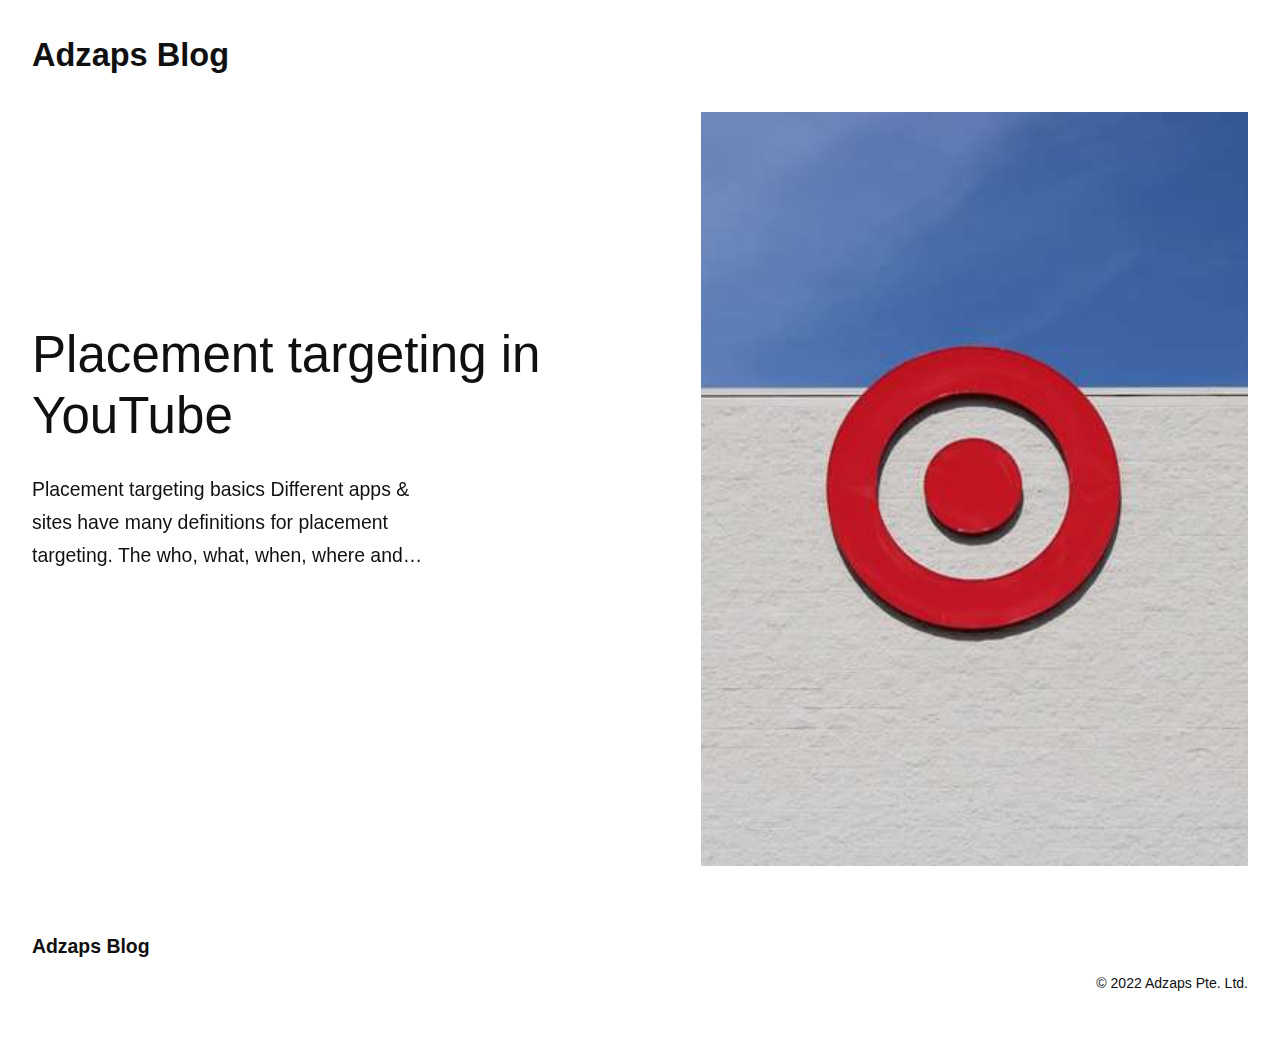
<file: index.html>
<!DOCTYPE html><html lang="en" data-theme="light"><head><meta charset="utf-8"><meta http-equiv="X-UA-Compatible" content="IE=edge"><meta name="viewport" content="width=device-width,initial-scale=1"><title>Adzaps Blog</title><meta name="generator" content="Publii Open-Source CMS for Static Site"><link rel="canonical" href="https://sri-adzaps.github.io/gh-pages/"><meta property="og:title" content="Adzaps Blog"><meta property="og:site_name" content="Adzaps Blog"><meta property="og:description" content=""><meta property="og:url" content="https://sri-adzaps.github.io/gh-pages/"><meta property="og:type" content="website"><meta name="twitter:card" content="summary_large_image"><meta name="twitter:site" content="@getadzaps"><meta name="twitter:title" content="Adzaps Blog"><meta name="twitter:description" content=""><link rel="alternate" type="application/atom+xml" href="https://sri-adzaps.github.io/gh-pages/feed.xml"><link rel="alternate" type="application/json" href="https://sri-adzaps.github.io/gh-pages/feed.json"><link rel="shortcut icon" href="https://sri-adzaps.github.io/gh-pages/media/website/adzaps-logo.png" type="image/png"><link rel="preconnect" href="https://fonts.gstatic.com/" crossorigin><style>:root{--primary-font:-apple-system,BlinkMacSystemFont,"Segoe UI",Roboto,Oxygen,Ubuntu,Cantarell,"Fira Sans","Droid Sans","Helvetica Neue",Arial,sans-serif,"Apple Color Emoji","Segoe UI Emoji","Segoe UI Symbol";--secondary-font:-apple-system,BlinkMacSystemFont,"Segoe UI",Roboto,Oxygen,Ubuntu,Cantarell,"Fira Sans","Droid Sans","Helvetica Neue",Arial,sans-serif,"Apple Color Emoji","Segoe UI Emoji","Segoe UI Symbol"}</style><link rel="stylesheet" href="https://sri-adzaps.github.io/gh-pages/assets/css/style.css?v=0635961e574b6fa77258fc3be62edd8b"><link rel="stylesheet" href="https://sri-adzaps.github.io/gh-pages/assets/css/tiny-slider.css?v=933aa67abd029632f2a6d3d3754364dd"><script type="application/ld+json">{"@context":"http://schema.org","@type":"Organization","name":"Adzaps Blog","url":"https://sri-adzaps.github.io/gh-pages/","sameAs":["https://www.facebook.com/getadzaps","https://twitter.com/getadzaps","https://instagram.com/getadzaps"]}</script><script src="https://sri-adzaps.github.io/gh-pages/assets/js/ls.parent-fit.min.js?v=1c78585e2a70398fe95085061942fd37"></script><script async src="https://sri-adzaps.github.io/gh-pages/assets/js/lazysizes.min.js?v=c7552affa0e5c6badad03286730a82bb"></script></head><body><header class="header" id="js-header"><div class="wrapper"><a class="logo" href="https://sri-adzaps.github.io/gh-pages/">Adzaps Blog</a></div></header><main><div class="hero is-image"><div class="hero__inner"><div class="hero__slider"><div><div class="wrapper"><div class="hero__content"><div class="hero__text is-image"><h1><a href="https://sri-adzaps.github.io/gh-pages/what-is-placement-targeting-in-youtube/" class="invert">Placement targeting in YouTube </a></h1><p>Placement targeting basics Different apps &amp; sites have many definitions for placement targeting. The who, what, when, where and&hellip;</p></div><div class="hero__image"><a href="https://sri-adzaps.github.io/gh-pages/what-is-placement-targeting-in-youtube/"><img class="hero__image-img lazyload" data-src="https://sri-adzaps.github.io/gh-pages/media/posts/1/daniel-odonnell-lLNiyrMq0Mg-unsplash.jpg" data-srcset="https://sri-adzaps.github.io/gh-pages/media/posts/1/responsive/daniel-odonnell-lLNiyrMq0Mg-unsplash-xs.jpg 300w ,https://sri-adzaps.github.io/gh-pages/media/posts/1/responsive/daniel-odonnell-lLNiyrMq0Mg-unsplash-sm.jpg 480w ,https://sri-adzaps.github.io/gh-pages/media/posts/1/responsive/daniel-odonnell-lLNiyrMq0Mg-unsplash-md.jpg 768w" data-aspectratio="1.5" data-sizes="auto" height="4000" width="6000" alt=""></a></div></div></div></div></div></div><div class="hero__nav is-image"><div class="hero__nav-inner is-image"><a href="#" class="hero__nav-prev"><svg role="presentation" focusable="false" aria-label="Previous"><use xlink:href="https://sri-adzaps.github.io/gh-pages/assets/svg/svg-map.svg#arrow-prev"/></svg> </a><a href="#" class="hero__nav-next"><svg role="presentation" focusable="false" aria-label="Next"><use xlink:href="https://sri-adzaps.github.io/gh-pages/assets/svg/svg-map.svg#arrow-next"/></svg></a></div></div></div></main><footer class="footer s-t-2 s-b-2"><div class="wrapper footer__inner"><a class="footer__logo" href="https://sri-adzaps.github.io/gh-pages/">Adzaps Blog</a><div class="footer__social"><a href="https://www.facebook.com/getadzaps" aria-label="Facebook" target="_blank"><svg><use xlink:href="https://sri-adzaps.github.io/gh-pages/assets/svg/svg-map.svg#facebook"/></svg> </a><a href="https://twitter.com/getadzaps" aria-label="Twitter" target="_blank"><svg><use xlink:href="https://sri-adzaps.github.io/gh-pages/assets/svg/svg-map.svg#twitter"/></svg> </a><a href="https://instagram.com/getadzaps" aria-label="Instagram" target="_blank"><svg><use xlink:href="https://sri-adzaps.github.io/gh-pages/assets/svg/svg-map.svg#instagram"/></svg></a></div><div class="footer__copy">&copy; 2022 Adzaps Pte. Ltd.</div></div><button class="footer__bttop js-footer__bttop"><svg aria-hidden="true"><use xlink:href="https://sri-adzaps.github.io/gh-pages/assets/svg/svg-map.svg#toparrow"/></svg></button></footer><script defer="defer" src="https://sri-adzaps.github.io/gh-pages/assets/js/scripts.min.js?v=6bf8b3435c2c4dcb3b9abe5144d8dbd7"></script><script defer="defer" src="https://sri-adzaps.github.io/gh-pages/assets/js/tiny-slider.min.js?v=eb245eb8c691992e4a8dc09518eab4ca"></script><script>window.onload = function() {
                   var slider = tns({
                       container: ".hero__slider",                                    
                       mode: 'carousel',
                       axis: 'horizontal',
                       items: 1,
                       gutter:  32 ,
                       loop: true,
                       mouseDrag: true,
                       slideBy: "page",
                       swipeAngle: 15,
                       speed: 400,
                       nav: false,
                       controls: true,
                       controlsPosition: "bottom",
                       controlsContainer: ".hero__nav-inner",
                       arrowKeys: true,
                       autoplay: true,
                       autoplayButtonOutput: false,
                       autoplayTimeout: 6000,
                       rewind: false
                   });
               }</script><script>var lazyFeaturedImage = function lazyFeaturedImage() {
         var lazyFeaturedImageImages = document.querySelectorAll('.hero__image-img');

         for (var i = 0; i < lazyFeaturedImageImages.length; i++) {
            var lazyFeaturedImageImg = lazyFeaturedImageImages[i];

            lazyFeaturedImageImg.addEventListener('lazyloaded', function (e) {
               var featuredImage = e.target.parentNode;
               featuredImage.classList.add('hero__image--overlay');
            });
         }
      }
      lazyFeaturedImage();</script></body></html>
</file>
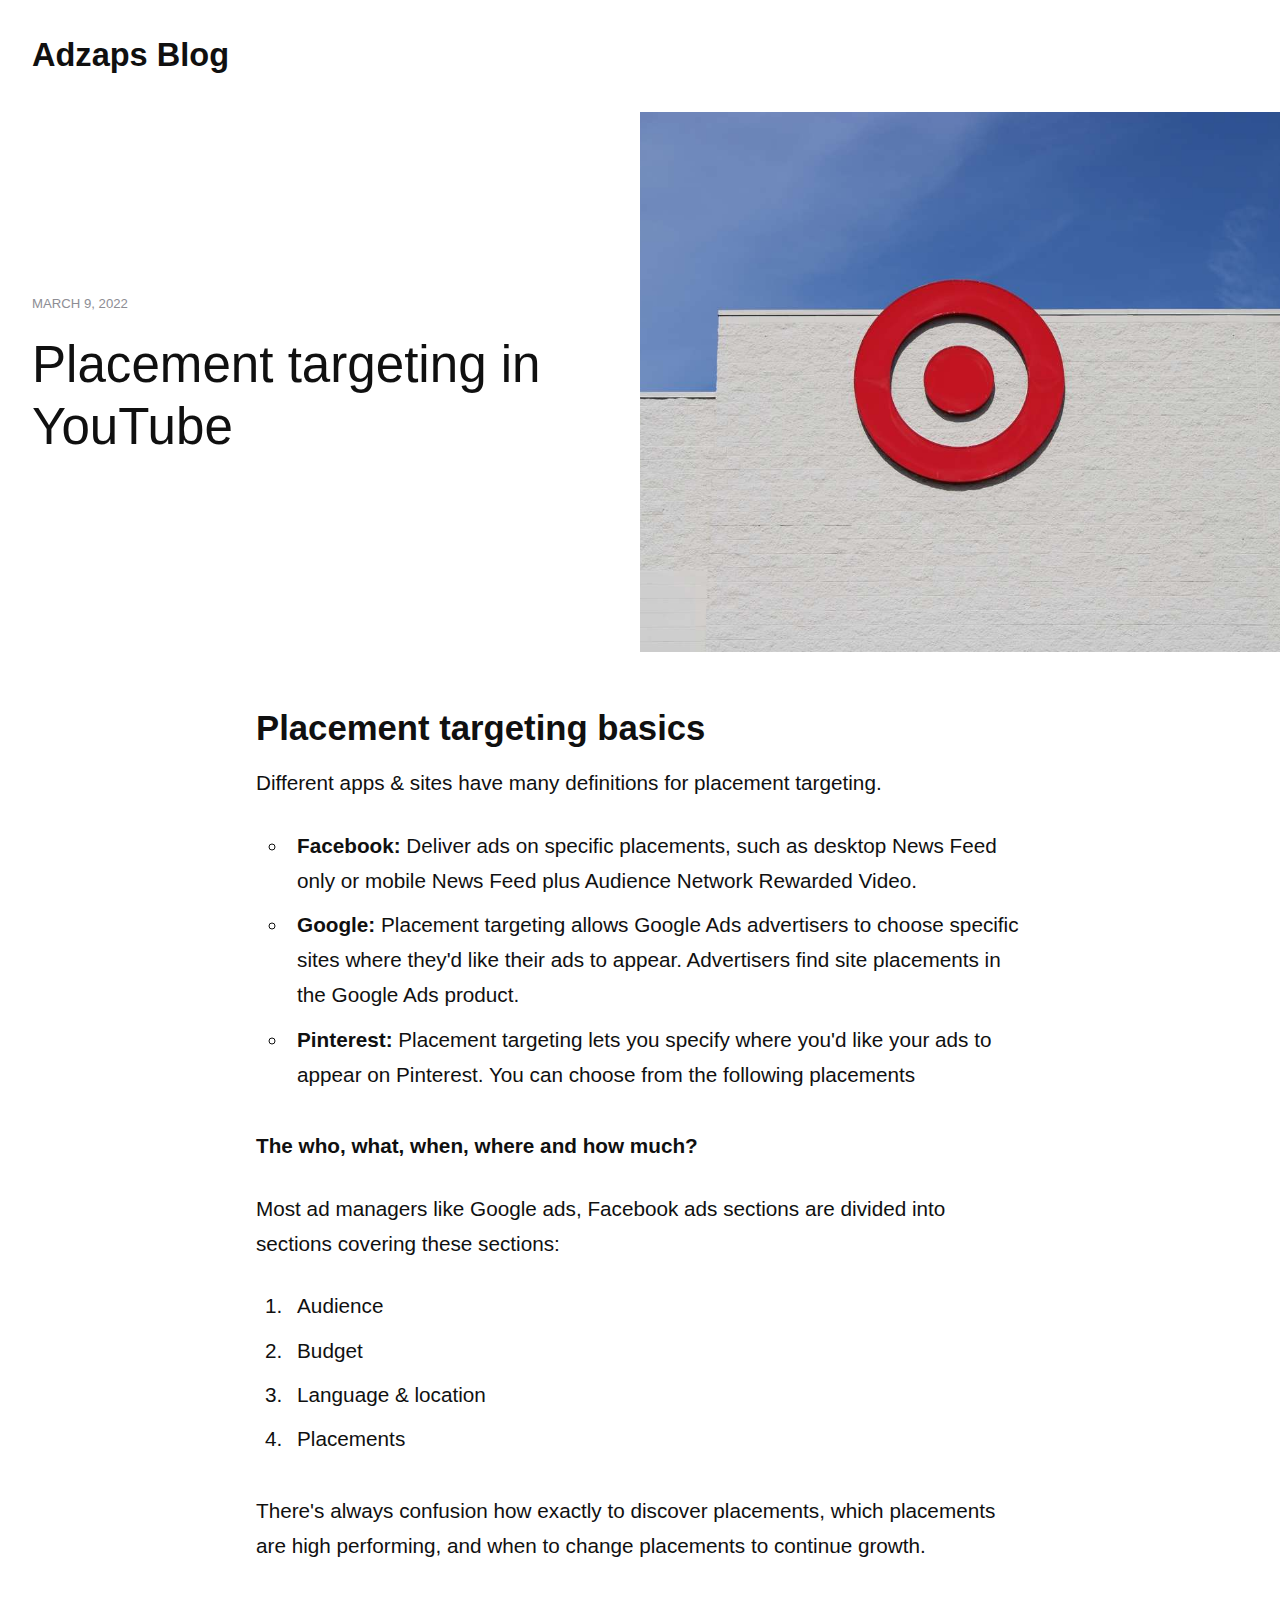
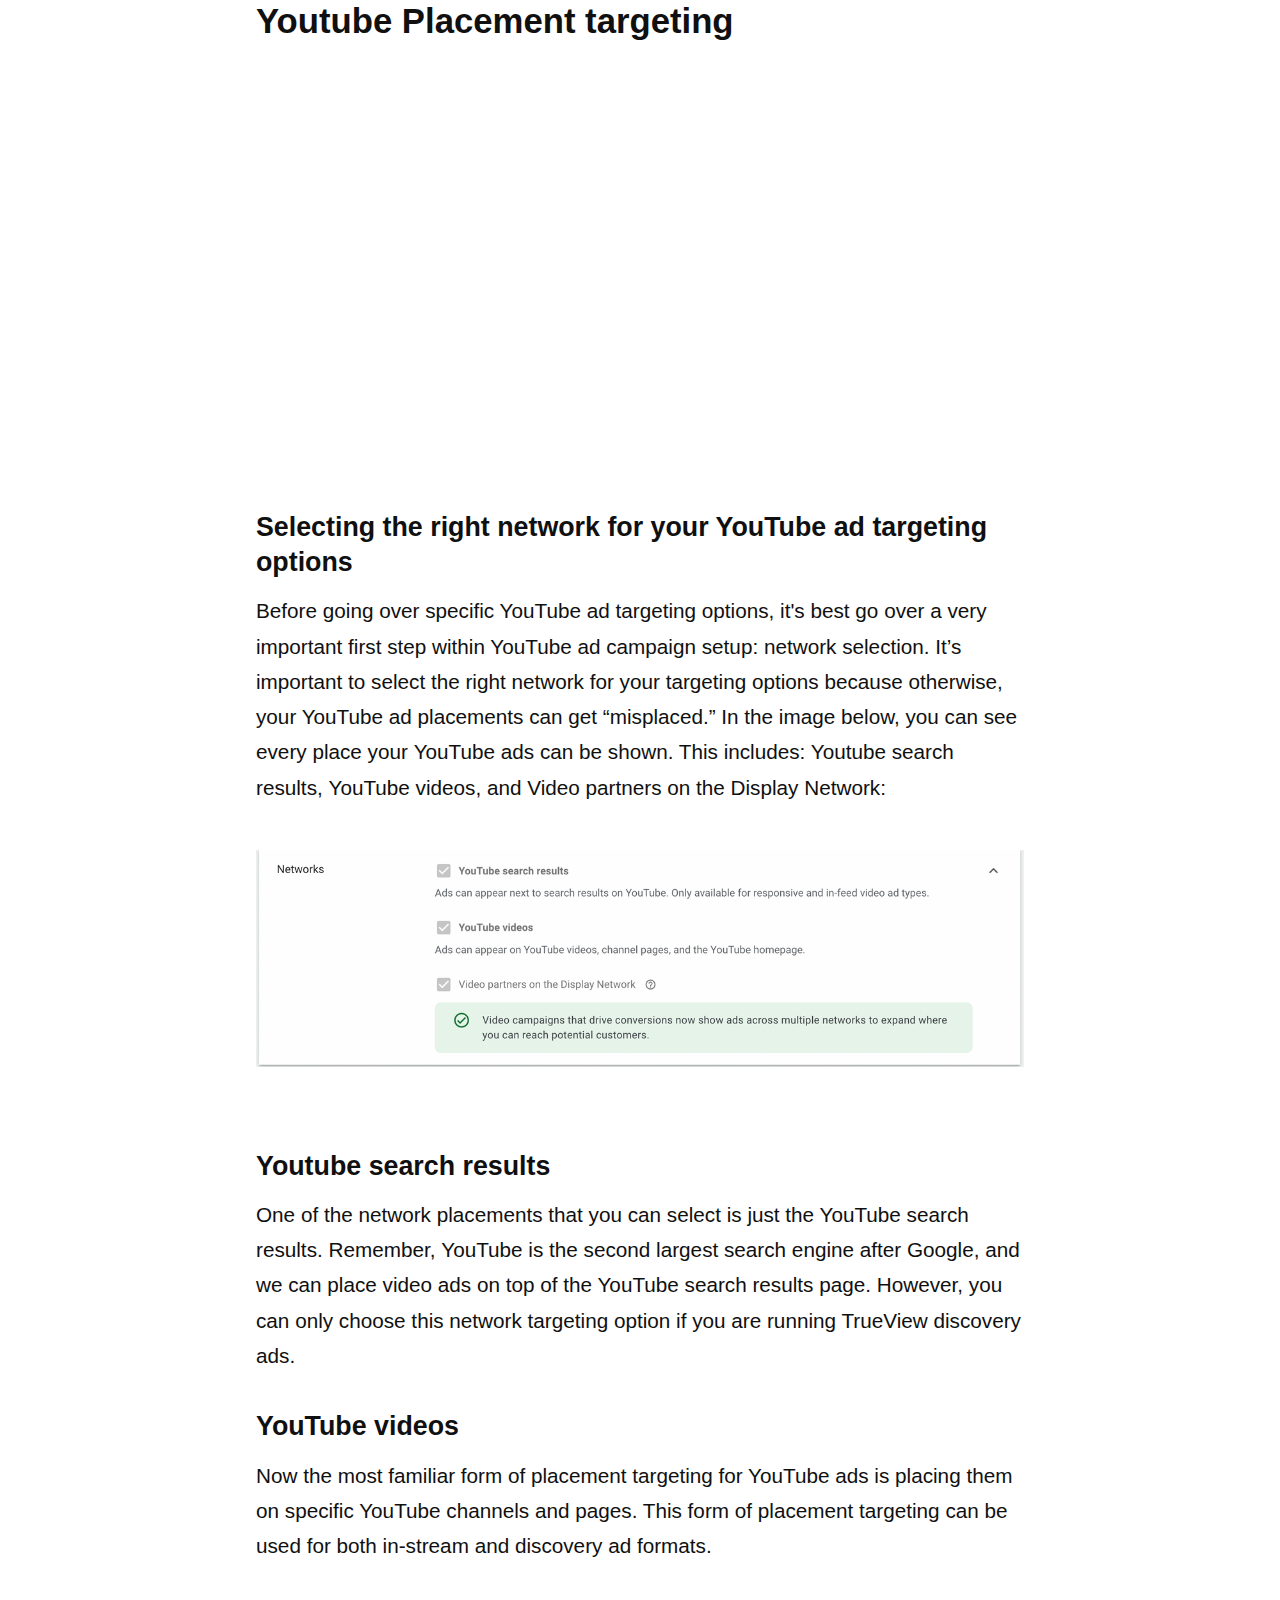
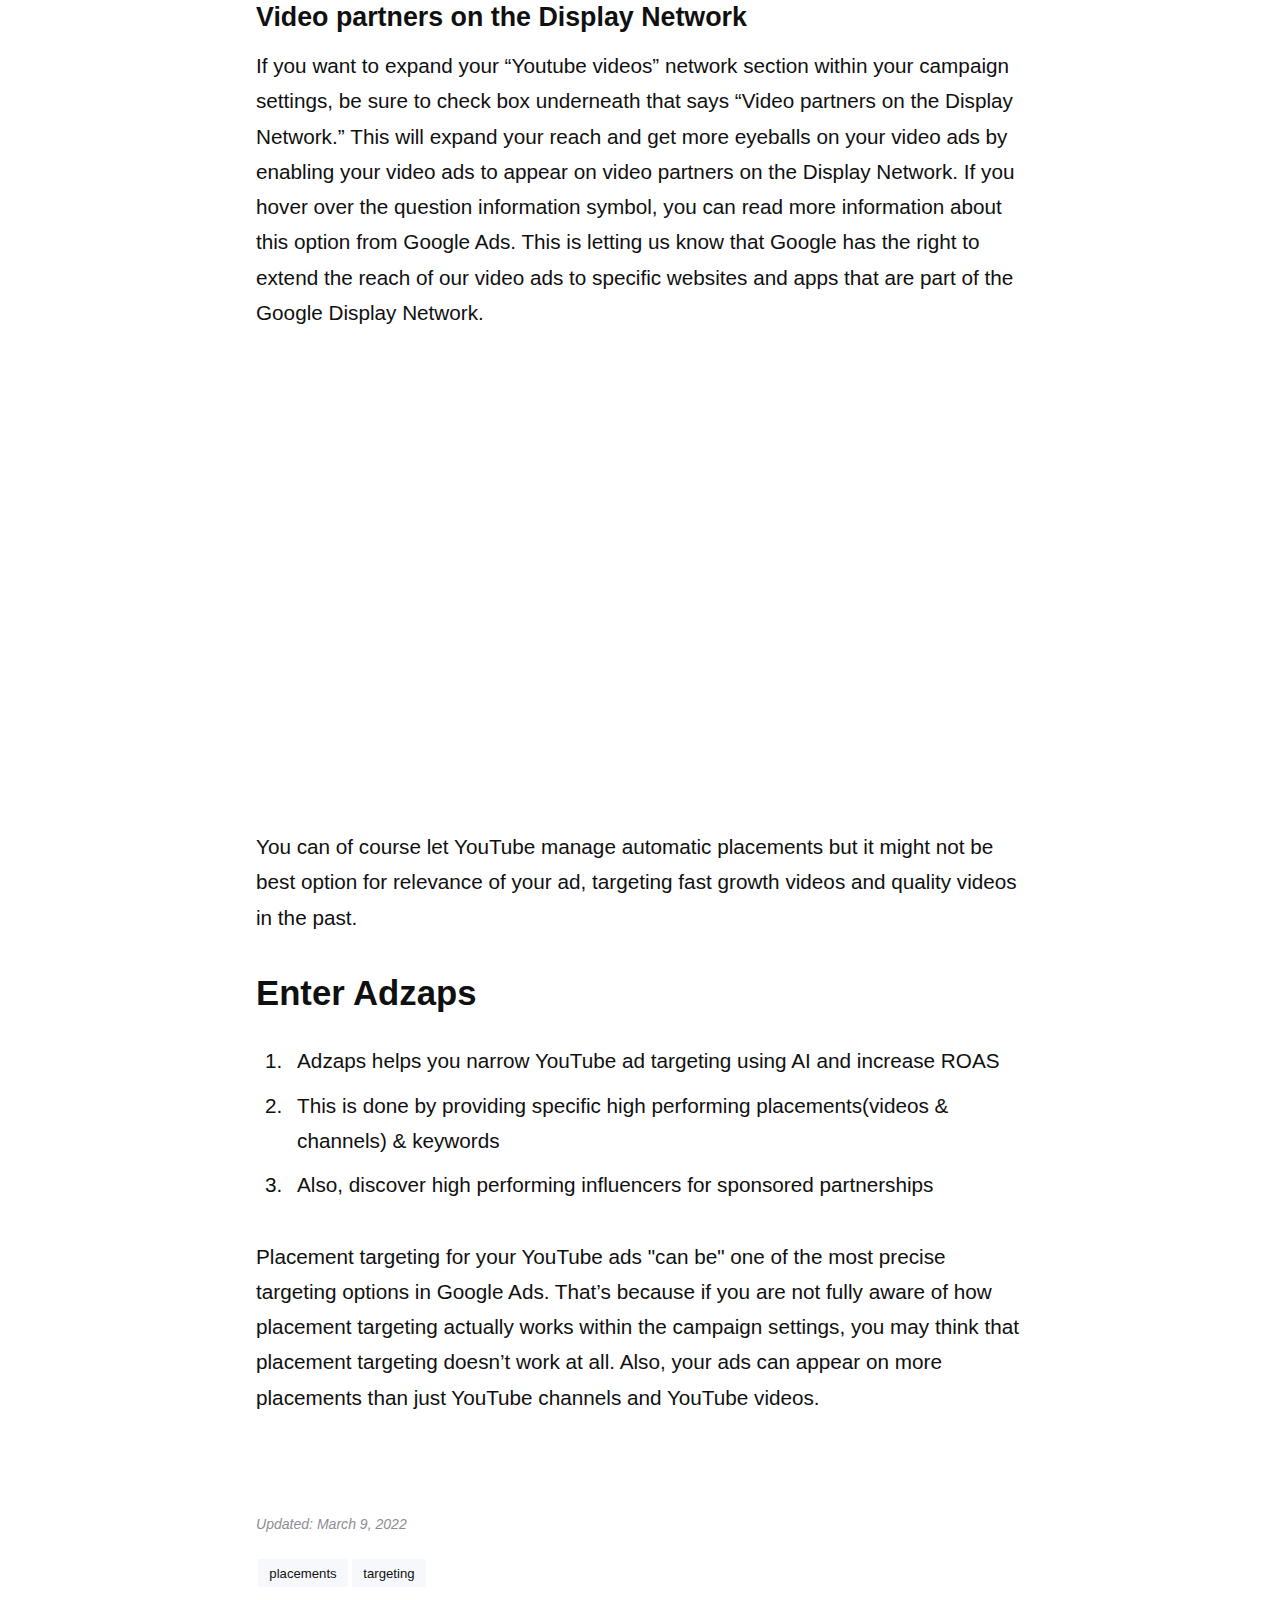
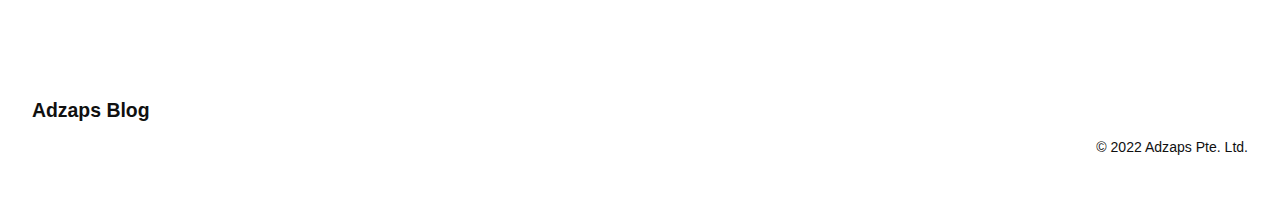
<file: what-is-placement-targeting-in-youtube/index.html>
<!DOCTYPE html><html lang="en" data-theme="light"><head><meta charset="utf-8"><meta http-equiv="X-UA-Compatible" content="IE=edge"><meta name="viewport" content="width=device-width,initial-scale=1"><title>Placement targeting in YouTube  - Adzaps Blog</title><meta name="description" content="Placement targeting basics Different apps &amp; sites have many definitions for placement targeting. The who, what, when, where and&hellip;"><meta name="generator" content="Publii Open-Source CMS for Static Site"><link rel="canonical" href="https://sri-adzaps.github.io/gh-pages/what-is-placement-targeting-in-youtube/"><meta property="og:title" content="Placement targeting in YouTube "><meta property="og:image" content="https://sri-adzaps.github.io/gh-pages/media/posts/1/daniel-odonnell-lLNiyrMq0Mg-unsplash.jpg"><meta property="og:image:width" content="6000"><meta property="og:image:height" content="4000"><meta property="og:site_name" content="Adzaps Blog"><meta property="og:description" content="Placement targeting basics Different apps &amp; sites have many definitions for placement targeting. The who, what, when, where and&hellip;"><meta property="og:url" content="https://sri-adzaps.github.io/gh-pages/what-is-placement-targeting-in-youtube/"><meta property="og:type" content="article"><meta name="twitter:card" content="summary_large_image"><meta name="twitter:site" content="@getadzaps"><meta name="twitter:title" content="Placement targeting in YouTube "><meta name="twitter:description" content="Placement targeting basics Different apps &amp; sites have many definitions for placement targeting. The who, what, when, where and&hellip;"><meta name="twitter:image" content="https://sri-adzaps.github.io/gh-pages/media/posts/1/daniel-odonnell-lLNiyrMq0Mg-unsplash.jpg"><link rel="alternate" type="application/atom+xml" href="https://sri-adzaps.github.io/gh-pages/feed.xml"><link rel="alternate" type="application/json" href="https://sri-adzaps.github.io/gh-pages/feed.json"><link rel="shortcut icon" href="https://sri-adzaps.github.io/gh-pages/media/website/adzaps-logo.png" type="image/png"><link rel="preconnect" href="https://fonts.gstatic.com/" crossorigin><style>:root{--primary-font:-apple-system,BlinkMacSystemFont,"Segoe UI",Roboto,Oxygen,Ubuntu,Cantarell,"Fira Sans","Droid Sans","Helvetica Neue",Arial,sans-serif,"Apple Color Emoji","Segoe UI Emoji","Segoe UI Symbol";--secondary-font:-apple-system,BlinkMacSystemFont,"Segoe UI",Roboto,Oxygen,Ubuntu,Cantarell,"Fira Sans","Droid Sans","Helvetica Neue",Arial,sans-serif,"Apple Color Emoji","Segoe UI Emoji","Segoe UI Symbol"}</style><link rel="stylesheet" href="https://sri-adzaps.github.io/gh-pages/assets/css/style.css?v=0635961e574b6fa77258fc3be62edd8b"><script type="application/ld+json">{"@context":"http://schema.org","@type":"Article","mainEntityOfPage":{"@type":"WebPage","@id":"https://sri-adzaps.github.io/gh-pages/what-is-placement-targeting-in-youtube/"},"headline":"Placement targeting in YouTube ","datePublished":"2022-03-09T00:07","dateModified":"2022-03-09T01:17","image":{"@type":"ImageObject","url":"https://sri-adzaps.github.io/gh-pages/media/posts/1/daniel-odonnell-lLNiyrMq0Mg-unsplash.jpg","height":4000,"width":6000},"description":"Placement targeting basics Different apps &amp; sites have many definitions for placement targeting. The who, what, when, where and&hellip;","author":{"@type":"Person","name":"Srinivas","url":"https://sri-adzaps.github.io/gh-pages/authors/srinivas/"},"publisher":{"@type":"Organization","name":"Srinivas"}}</script><script src="https://sri-adzaps.github.io/gh-pages/assets/js/ls.parent-fit.min.js?v=1c78585e2a70398fe95085061942fd37"></script><script async src="https://sri-adzaps.github.io/gh-pages/assets/js/lazysizes.min.js?v=c7552affa0e5c6badad03286730a82bb"></script></head><body><header class="header" id="js-header"><div class="wrapper"><a class="logo" href="https://sri-adzaps.github.io/gh-pages/">Adzaps Blog</a></div></header><main class="main"><div class="wrapper"><div class="post"><article><header class="post__header post__header--partial"><div class="post__header--partial__left"><div><time datetime="2022-03-09T00:07" class="post__meta-date">March 9, 2022</time><h1 class="post__title">Placement targeting in YouTube </h1></div></div><figure class="post__hero-image post__hero-image--partial"><img class="lazyload" data-src="https://sri-adzaps.github.io/gh-pages/media/posts/1/daniel-odonnell-lLNiyrMq0Mg-unsplash.jpg" data-srcset="https://sri-adzaps.github.io/gh-pages/media/posts/1/responsive/daniel-odonnell-lLNiyrMq0Mg-unsplash-xs.jpg 300w ,https://sri-adzaps.github.io/gh-pages/media/posts/1/responsive/daniel-odonnell-lLNiyrMq0Mg-unsplash-sm.jpg 480w ,https://sri-adzaps.github.io/gh-pages/media/posts/1/responsive/daniel-odonnell-lLNiyrMq0Mg-unsplash-md.jpg 768w ,https://sri-adzaps.github.io/gh-pages/media/posts/1/responsive/daniel-odonnell-lLNiyrMq0Mg-unsplash-xl.jpg 1200w ,https://sri-adzaps.github.io/gh-pages/media/posts/1/responsive/daniel-odonnell-lLNiyrMq0Mg-unsplash-xxl.jpg 1600w ,https://sri-adzaps.github.io/gh-pages/media/posts/1/responsive/daniel-odonnell-lLNiyrMq0Mg-unsplash-xxxl.jpg 2560w" data-aspectratio="1.5" data-sizes="auto" height="4000" width="6000" alt=""></figure></header><div class="post__inner post__entry"><h2>Placement targeting basics</h2><p>Different apps &amp; sites have many definitions for placement targeting. </p><ul style="list-style-type: circle;"><li class="p1"><strong>Facebook: </strong>Deliver ads on specific placements, such as desktop News Feed only or mobile News Feed plus Audience Network Rewarded Video.</li><li class="p1"><strong>Google:</strong> Placement targeting allows Google Ads advertisers to choose specific sites where they'd like their ads to appear. Advertisers find site placements in the Google Ads product.</li><li class="p1"><strong>Pinterest:</strong> Placement targeting lets you specify where you'd like your ads to appear on Pinterest. You can choose from the following placements</li></ul><p class="p2"><strong>The who, what, when, where and how much?</strong></p><p class="p1">Most ad managers like Google ads, Facebook ads sections are divided into sections covering these sections: </p><ol><li>Audience </li><li>Budget </li><li>Language &amp; location </li><li>Placements </li></ol><p>There's always confusion how exactly to discover placements, which placements are high performing, and when to change placements to continue growth. </p><h2>Youtube Placement targeting</h2><figure class="post__image"><img class="lazyload" loading="lazy" src="https://sri-adzaps.github.io/gh-pages/media/posts/1/responsive/undraw_Youtube_tutorial_re_69qc-xs.png" alt="" data-aspectratio="1.179941" width="400" height="339" data-sizes="auto" data-srcset="https://sri-adzaps.github.io/gh-pages/media/posts/1/responsive/undraw_Youtube_tutorial_re_69qc-xs.png 300w ,https://sri-adzaps.github.io/gh-pages/media/posts/1/responsive/undraw_Youtube_tutorial_re_69qc-sm.png 480w ,https://sri-adzaps.github.io/gh-pages/media/posts/1/responsive/undraw_Youtube_tutorial_re_69qc-md.png 768w ,https://sri-adzaps.github.io/gh-pages/media/posts/1/responsive/undraw_Youtube_tutorial_re_69qc-xl.png 1200w ,https://sri-adzaps.github.io/gh-pages/media/posts/1/responsive/undraw_Youtube_tutorial_re_69qc-xxl.png 1600w ,https://sri-adzaps.github.io/gh-pages/media/posts/1/responsive/undraw_Youtube_tutorial_re_69qc-xxxl.png 2560w"></figure><h3><span lang="EN">Selecting the right network for your YouTube ad targeting options</span></h3><p><span lang="EN">Before going over specific YouTube ad targeting options, it's best go over a very important first step within YouTube ad campaign setup: network selection. It’s important to select the right network for your targeting options because otherwise, your YouTube ad placements can get “misplaced.” In the image below, you </span><span lang="EN">can see every place your YouTube ads can be shown. This includes: Youtube search results, YouTube videos, and Video partners on the Display Network:</span></p><figure class="post__image"><img loading="lazy" style="color: var(--text-editor-body-color); font-family: var(--font-base); font-size: inherit; font-weight: var(--font-weight-normal);" src="https://sri-adzaps.github.io/gh-pages/media/posts/1/Screenshot-2022-03-08-at-9.23.04-PM.png" alt="" width="2066" height="584" sizes="(max-width: 1200px) 100vw, 1200px" srcset="https://sri-adzaps.github.io/gh-pages/media/posts/1/responsive/Screenshot-2022-03-08-at-9.23.04-PM-xs.png 300w, https://sri-adzaps.github.io/gh-pages/media/posts/1/responsive/Screenshot-2022-03-08-at-9.23.04-PM-sm.png 480w, https://sri-adzaps.github.io/gh-pages/media/posts/1/responsive/Screenshot-2022-03-08-at-9.23.04-PM-md.png 768w, https://sri-adzaps.github.io/gh-pages/media/posts/1/responsive/Screenshot-2022-03-08-at-9.23.04-PM-xl.png 1200w, https://sri-adzaps.github.io/gh-pages/media/posts/1/responsive/Screenshot-2022-03-08-at-9.23.04-PM-xxl.png 1600w, https://sri-adzaps.github.io/gh-pages/media/posts/1/responsive/Screenshot-2022-03-08-at-9.23.04-PM-xxxl.png 2560w"></figure><h3><span lang="EN">Youtube search results</span></h3><p><span lang="EN">One of the network placements that you can select is just the YouTube search results. Remember, YouTube is the second largest search engine after Google, and we can place video ads on top of the YouTube search results page. However, you can only choose this network targeting option if you are running TrueView discovery ads.</span></p><h3>YouTube videos</h3><p><span lang="EN">Now the most familiar form of placement targeting for YouTube ads is placing them on specific YouTube channels and pages. This form of placement targeting can be used for both in-stream and discovery ad formats.</span></p><h3><span lang="EN">Video partners on the Display Network</span></h3><p><span lang="EN">If you want to expand your “Youtube videos” network section within your campaign settings, be sure to check box underneath that says “Video partners on the Display Network.” This will expand your reach and get more eyeballs on your video ads by enabling your video ads to appear on video partners on the Display Network. If you hover over the question information symbol, you can read more information about this option from Google Ads. This is letting us know that Google has the right to extend the reach of our video ads to specific websites and apps that are part of the Google Display Network.</span></p><figure class="post__image"><img class="lazyload" loading="lazy" src="https://sri-adzaps.github.io/gh-pages/media/posts/1/responsive/Screenshot-2022-03-08-at-10.40.24-PM-xs.png" alt="" data-aspectratio="2.010000" width="804" height="400" data-sizes="auto" data-srcset="https://sri-adzaps.github.io/gh-pages/media/posts/1/responsive/Screenshot-2022-03-08-at-10.40.24-PM-xs.png 300w ,https://sri-adzaps.github.io/gh-pages/media/posts/1/responsive/Screenshot-2022-03-08-at-10.40.24-PM-sm.png 480w ,https://sri-adzaps.github.io/gh-pages/media/posts/1/responsive/Screenshot-2022-03-08-at-10.40.24-PM-md.png 768w ,https://sri-adzaps.github.io/gh-pages/media/posts/1/responsive/Screenshot-2022-03-08-at-10.40.24-PM-xl.png 1200w ,https://sri-adzaps.github.io/gh-pages/media/posts/1/responsive/Screenshot-2022-03-08-at-10.40.24-PM-xxl.png 1600w ,https://sri-adzaps.github.io/gh-pages/media/posts/1/responsive/Screenshot-2022-03-08-at-10.40.24-PM-xxxl.png 2560w"></figure><p>You can of course let YouTube manage automatic placements but it might not be best option for relevance of your ad, targeting fast growth videos and quality videos in the past. </p><h2>Enter Adzaps</h2><ol><li>Adzaps helps you narrow YouTube ad targeting using AI and increase ROAS</li><li>This is done by providing specific high performing placements(videos &amp; channels) &amp; keywords </li><li>Also, discover high performing influencers for sponsored partnerships </li></ol><p>Placement targeting for your YouTube ads "can be" one of the most precise targeting options in Google Ads. That’s because if you are not fully aware of how placement targeting actually works within the campaign settings, you may think that placement targeting doesn’t work at all. Also, your ads can appear on more placements than just YouTube channels and YouTube videos.</p><p> </p></div><footer class="post__footer"><div class="post__inner post__footer-inner"><div class="post__updated">Updated: <time datetime="2022-03-09T01:17">March 9, 2022</time></div><div class="post__actions is-tag"><ul class="post__tag"><li><a href="https://sri-adzaps.github.io/gh-pages/tags/placements/" title="placements">placements</a></li><li><a href="https://sri-adzaps.github.io/gh-pages/tags/targeting/" title="targeting">targeting</a></li></ul><div class="post__share"><button class="post__share-button js-post__share-button" aria-label="Share"><svg width="32" height="32"><use xlink:href="https://sri-adzaps.github.io/gh-pages/assets/svg/svg-map.svg#share"></use></svg></button><div class="post__share-popup js-post__share-popup"><a href="https://www.facebook.com/sharer/sharer.php?u=https%3A%2F%2Fsri-adzaps.github.io%2Fgh-pages%2Fwhat-is-placement-targeting-in-youtube%2F" class="js-share facebook" title="[MISSING TRANSLATION] Facebook" rel="nofollow noopener noreferrer"><svg><use xlink:href="https://sri-adzaps.github.io/gh-pages/assets/svg/svg-map.svg#facebook"/></svg> Facebook </a><a href="https://twitter.com/share?url=https%3A%2F%2Fsri-adzaps.github.io%2Fgh-pages%2Fwhat-is-placement-targeting-in-youtube%2F&amp;via=getadzaps&amp;text=Placement%20targeting%20in%20YouTube%C2%A0" class="js-share twitter" title="[MISSING TRANSLATION] Twitter" rel="nofollow noopener noreferrer"><svg><use xlink:href="https://sri-adzaps.github.io/gh-pages/assets/svg/svg-map.svg#twitter"/></svg> Twitter </a><a href="https://pinterest.com/pin/create/button/?url=https%3A%2F%2Fsri-adzaps.github.io%2Fgh-pages%2Fwhat-is-placement-targeting-in-youtube%2F&amp;media=https%3A%2F%2Fsri-adzaps.github.io%2Fgh-pages%2Fmedia%2Fposts%2F1%2Fdaniel-odonnell-lLNiyrMq0Mg-unsplash.jpg&amp;description=Placement%20targeting%20in%20YouTube%C2%A0" class="js-share pinterest" title="[MISSING TRANSLATION] Pinterest" rel="nofollow noopener noreferrer"><svg><use xlink:href="https://sri-adzaps.github.io/gh-pages/assets/svg/svg-map.svg#pinterest"/></svg> Pinterest </a><a href="https://mix.com/add?url=https%3A%2F%2Fsri-adzaps.github.io%2Fgh-pages%2Fwhat-is-placement-targeting-in-youtube%2F" class="js-share mix" title="[MISSING TRANSLATION] [MISSING TRANSLATION]" rel="nofollow noopener noreferrer"><svg><use xlink:href="https://sri-adzaps.github.io/gh-pages/assets/svg/svg-map.svg#mix"/></svg> Mix </a><a href="http://www.linkedin.com/shareArticle?url=https%3A%2F%2Fsri-adzaps.github.io%2Fgh-pages%2Fwhat-is-placement-targeting-in-youtube%2F&amp;title=Placement%20targeting%20in%20YouTube%C2%A0" class="js-share linkedin" title="[MISSING TRANSLATION] LinkedIn" rel="nofollow noopener noreferrer"><svg><use xlink:href="https://sri-adzaps.github.io/gh-pages/assets/svg/svg-map.svg#linkedin"/></svg> Linkedin </a><a href="https://buffer.com/add?text=Placement%20targeting%20in%20YouTube%C2%A0&amp;url=https%3A%2F%2Fsri-adzaps.github.io%2Fgh-pages%2Fwhat-is-placement-targeting-in-youtube%2F" class="js-share buffer" title="[MISSING TRANSLATION] Buffer" rel="nofollow noopener noreferrer"><svg><use xlink:href="https://sri-adzaps.github.io/gh-pages/assets/svg/svg-map.svg#buffer"/></svg> Buffer</a></div></div></div></div></footer></article></div></div></main><footer class="footer s-t-2 s-b-2"><div class="wrapper footer__inner"><a class="footer__logo" href="https://sri-adzaps.github.io/gh-pages/">Adzaps Blog</a><div class="footer__social"><a href="https://www.facebook.com/getadzaps" aria-label="Facebook" target="_blank"><svg><use xlink:href="https://sri-adzaps.github.io/gh-pages/assets/svg/svg-map.svg#facebook"/></svg> </a><a href="https://twitter.com/getadzaps" aria-label="Twitter" target="_blank"><svg><use xlink:href="https://sri-adzaps.github.io/gh-pages/assets/svg/svg-map.svg#twitter"/></svg> </a><a href="https://instagram.com/getadzaps" aria-label="Instagram" target="_blank"><svg><use xlink:href="https://sri-adzaps.github.io/gh-pages/assets/svg/svg-map.svg#instagram"/></svg></a></div><div class="footer__copy">&copy; 2022 Adzaps Pte. Ltd.</div></div><button class="footer__bttop js-footer__bttop"><svg aria-hidden="true"><use xlink:href="https://sri-adzaps.github.io/gh-pages/assets/svg/svg-map.svg#toparrow"/></svg></button></footer><script defer="defer" src="https://sri-adzaps.github.io/gh-pages/assets/js/scripts.min.js?v=6bf8b3435c2c4dcb3b9abe5144d8dbd7"></script><script>var lazyFeaturedImage = function lazyFeaturedImage() {
         var lazyFeaturedImageImages = document.querySelectorAll('.hero__image-img');

         for (var i = 0; i < lazyFeaturedImageImages.length; i++) {
            var lazyFeaturedImageImg = lazyFeaturedImageImages[i];

            lazyFeaturedImageImg.addEventListener('lazyloaded', function (e) {
               var featuredImage = e.target.parentNode;
               featuredImage.classList.add('hero__image--overlay');
            });
         }
      }
      lazyFeaturedImage();</script></body></html>
</file>
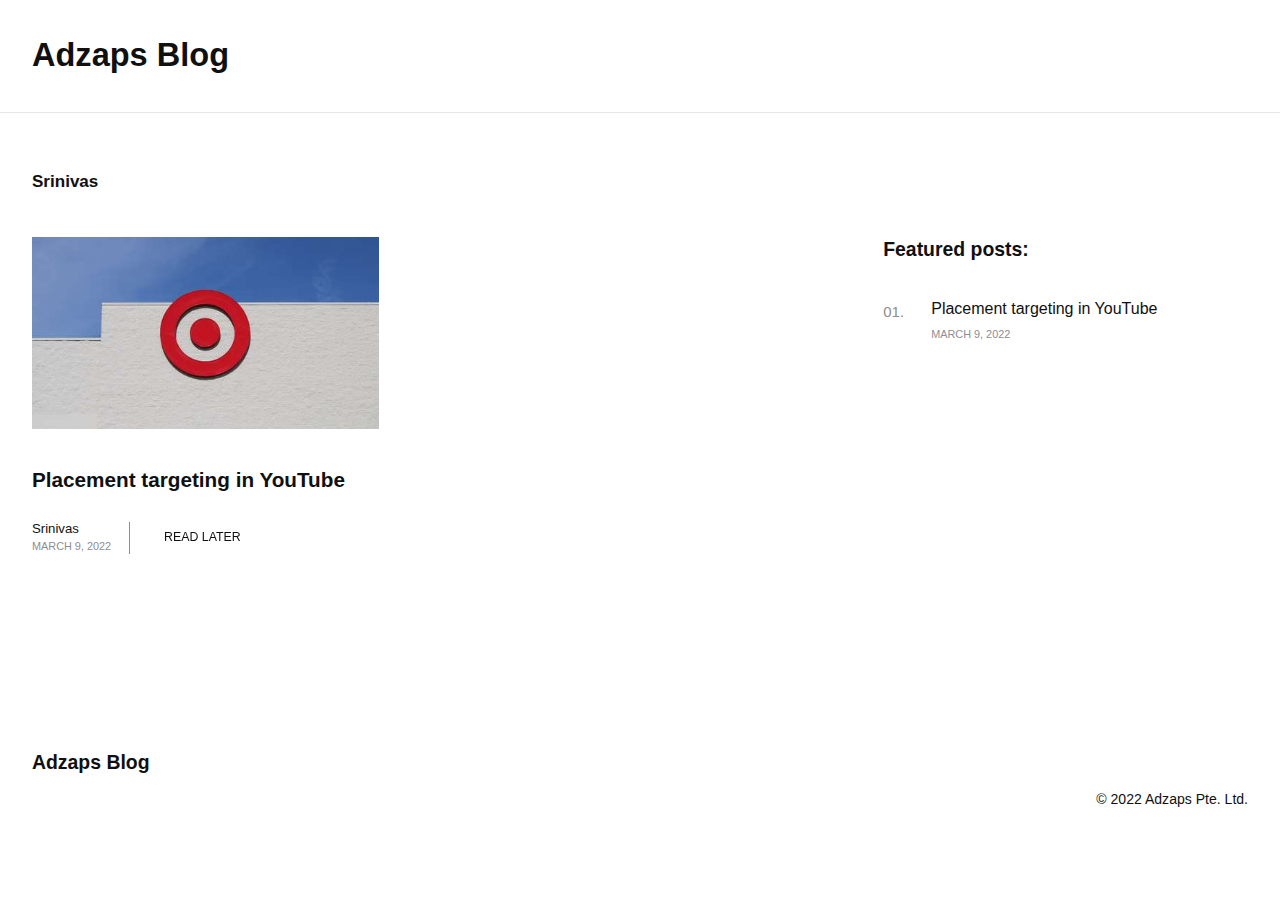
<file: authors/srinivas/index.html>
<!DOCTYPE html><html lang="en" data-theme="light"><head><meta charset="utf-8"><meta http-equiv="X-UA-Compatible" content="IE=edge"><meta name="viewport" content="width=device-width,initial-scale=1"><title>Author: Srinivas - Adzaps Blog</title><meta name="robots" content="noindex, follow"><meta name="generator" content="Publii Open-Source CMS for Static Site"><meta property="og:title" content="Srinivas"><meta property="og:site_name" content="Adzaps Blog"><meta property="og:description" content=""><meta property="og:url" content="https://sri-adzaps.github.io/gh-pages/authors/srinivas/"><meta property="og:type" content="website"><meta name="twitter:card" content="summary_large_image"><meta name="twitter:site" content="@getadzaps"><meta name="twitter:title" content="Srinivas"><meta name="twitter:description" content=""><link rel="alternate" type="application/atom+xml" href="https://sri-adzaps.github.io/gh-pages/feed.xml"><link rel="alternate" type="application/json" href="https://sri-adzaps.github.io/gh-pages/feed.json"><link rel="shortcut icon" href="https://sri-adzaps.github.io/gh-pages/media/website/adzaps-logo.png" type="image/png"><link rel="preconnect" href="https://fonts.gstatic.com/" crossorigin><style>:root{--primary-font:-apple-system,BlinkMacSystemFont,"Segoe UI",Roboto,Oxygen,Ubuntu,Cantarell,"Fira Sans","Droid Sans","Helvetica Neue",Arial,sans-serif,"Apple Color Emoji","Segoe UI Emoji","Segoe UI Symbol";--secondary-font:-apple-system,BlinkMacSystemFont,"Segoe UI",Roboto,Oxygen,Ubuntu,Cantarell,"Fira Sans","Droid Sans","Helvetica Neue",Arial,sans-serif,"Apple Color Emoji","Segoe UI Emoji","Segoe UI Symbol"}</style><link rel="stylesheet" href="https://sri-adzaps.github.io/gh-pages/assets/css/style.css?v=0635961e574b6fa77258fc3be62edd8b"><script type="application/ld+json">{"@context":"http://schema.org","@type":"Organization","name":"Adzaps Blog","url":"https://sri-adzaps.github.io/gh-pages/","sameAs":["https://www.facebook.com/getadzaps","https://twitter.com/getadzaps","https://instagram.com/getadzaps"]}</script><script src="https://sri-adzaps.github.io/gh-pages/assets/js/ls.parent-fit.min.js?v=1c78585e2a70398fe95085061942fd37"></script><script async src="https://sri-adzaps.github.io/gh-pages/assets/js/lazysizes.min.js?v=c7552affa0e5c6badad03286730a82bb"></script></head><body><header class="header header--separator" id="js-header"><div class="wrapper"><a class="logo" href="https://sri-adzaps.github.io/gh-pages/">Adzaps Blog</a></div></header><main><div class="section s-b-4 page author-page"><div class="wrapper"><div class="page__title author"><div class="author__info"><a href="https://sri-adzaps.github.io/gh-pages/authors/srinivas/" class="invert author__name" rel="author">Srinivas</a></div></div><div class="feed__inner is-sidebar"><div class="feed__container feed__container--2col"><div class="feed__item"><a href="https://sri-adzaps.github.io/gh-pages/what-is-placement-targeting-in-youtube/" class="feed__image"><img class="lazyload" data-src="https://sri-adzaps.github.io/gh-pages/media/posts/1/daniel-odonnell-lLNiyrMq0Mg-unsplash.jpg" data-srcset="https://sri-adzaps.github.io/gh-pages/media/posts/1/responsive/daniel-odonnell-lLNiyrMq0Mg-unsplash-xs.jpg 300w ,https://sri-adzaps.github.io/gh-pages/media/posts/1/responsive/daniel-odonnell-lLNiyrMq0Mg-unsplash-sm.jpg 480w ,https://sri-adzaps.github.io/gh-pages/media/posts/1/responsive/daniel-odonnell-lLNiyrMq0Mg-unsplash-md.jpg 768w" data-aspectratio="1.5" data-sizes="auto" height="4000" width="6000" alt=""></a><div class="feed__text"><h3 class="h5"><a href="https://sri-adzaps.github.io/gh-pages/what-is-placement-targeting-in-youtube/" class="invert">Placement targeting in YouTube </a></h3><div class="feed__info"><div><a href="https://sri-adzaps.github.io/gh-pages/authors/srinivas/" class="feed__author invert" rel="author">Srinivas</a> <time datetime="2022-03-09T00:07" class="feed__date">March 9, 2022</time></div><a href="https://getpocket.com/save?url=https%3A%2F%2Fsri-adzaps.github.io%2Fgh-pages%2Fwhat-is-placement-targeting-in-youtube%2F&title=Placement%20targeting%20in%20YouTube%C2%A0" class="btn btn--clean js-share"><svg class="icon" role="presentation" focusable="false" height="12" width="8"><use xlink:href="https://sri-adzaps.github.io/gh-pages/assets/svg/svg-map.svg#readlater"/></svg> Read later</a></div></div></div></div><div class="latest__sidebar sidebar"><div class="sidebar__item featured-posts"><h2 class="h6 sidebar__item-title">Featured posts:</h2><ol class="featured-posts__list"><li><h3><a href="https://sri-adzaps.github.io/gh-pages/what-is-placement-targeting-in-youtube/" class="invert">Placement targeting in YouTube </a></h3><time datetime="2022-03-09T00:07" class="feed__date">March 9, 2022</time></li></ol></div></div></div></div></div></main><footer class="footer s-t-2 s-b-2"><div class="wrapper footer__inner"><a class="footer__logo" href="https://sri-adzaps.github.io/gh-pages/">Adzaps Blog</a><div class="footer__social"><a href="https://www.facebook.com/getadzaps" aria-label="Facebook" target="_blank"><svg><use xlink:href="https://sri-adzaps.github.io/gh-pages/assets/svg/svg-map.svg#facebook"/></svg> </a><a href="https://twitter.com/getadzaps" aria-label="Twitter" target="_blank"><svg><use xlink:href="https://sri-adzaps.github.io/gh-pages/assets/svg/svg-map.svg#twitter"/></svg> </a><a href="https://instagram.com/getadzaps" aria-label="Instagram" target="_blank"><svg><use xlink:href="https://sri-adzaps.github.io/gh-pages/assets/svg/svg-map.svg#instagram"/></svg></a></div><div class="footer__copy">&copy; 2022 Adzaps Pte. Ltd.</div></div><button class="footer__bttop js-footer__bttop"><svg aria-hidden="true"><use xlink:href="https://sri-adzaps.github.io/gh-pages/assets/svg/svg-map.svg#toparrow"/></svg></button></footer><script defer="defer" src="https://sri-adzaps.github.io/gh-pages/assets/js/scripts.min.js?v=6bf8b3435c2c4dcb3b9abe5144d8dbd7"></script><script>var lazyFeaturedImage = function lazyFeaturedImage() {
         var lazyFeaturedImageImages = document.querySelectorAll('.hero__image-img');

         for (var i = 0; i < lazyFeaturedImageImages.length; i++) {
            var lazyFeaturedImageImg = lazyFeaturedImageImages[i];

            lazyFeaturedImageImg.addEventListener('lazyloaded', function (e) {
               var featuredImage = e.target.parentNode;
               featuredImage.classList.add('hero__image--overlay');
            });
         }
      }
      lazyFeaturedImage();</script></body></html>
</file>
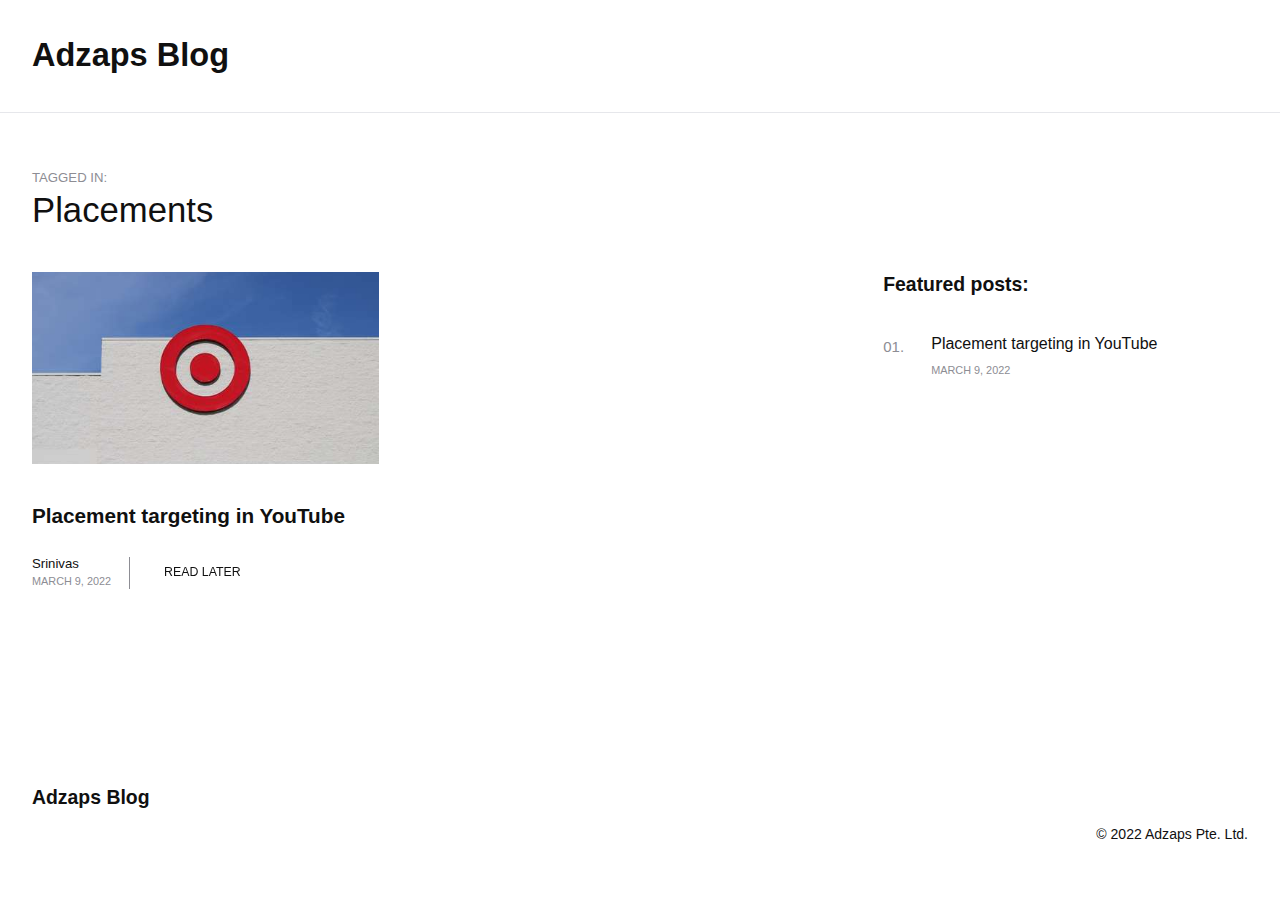
<file: tags/placements/index.html>
<!DOCTYPE html><html lang="en" data-theme="light"><head><meta charset="utf-8"><meta http-equiv="X-UA-Compatible" content="IE=edge"><meta name="viewport" content="width=device-width,initial-scale=1"><title>Tag: placements - Adzaps Blog</title><meta name="robots" content="noindex, follow"><meta name="generator" content="Publii Open-Source CMS for Static Site"><meta property="og:title" content="placements"><meta property="og:site_name" content="Adzaps Blog"><meta property="og:description" content=""><meta property="og:url" content="https://sri-adzaps.github.io/gh-pages/tags/placements/"><meta property="og:type" content="website"><meta name="twitter:card" content="summary_large_image"><meta name="twitter:site" content="@getadzaps"><meta name="twitter:title" content="placements"><meta name="twitter:description" content=""><link rel="alternate" type="application/atom+xml" href="https://sri-adzaps.github.io/gh-pages/feed.xml"><link rel="alternate" type="application/json" href="https://sri-adzaps.github.io/gh-pages/feed.json"><link rel="shortcut icon" href="https://sri-adzaps.github.io/gh-pages/media/website/adzaps-logo.png" type="image/png"><link rel="preconnect" href="https://fonts.gstatic.com/" crossorigin><style>:root{--primary-font:-apple-system,BlinkMacSystemFont,"Segoe UI",Roboto,Oxygen,Ubuntu,Cantarell,"Fira Sans","Droid Sans","Helvetica Neue",Arial,sans-serif,"Apple Color Emoji","Segoe UI Emoji","Segoe UI Symbol";--secondary-font:-apple-system,BlinkMacSystemFont,"Segoe UI",Roboto,Oxygen,Ubuntu,Cantarell,"Fira Sans","Droid Sans","Helvetica Neue",Arial,sans-serif,"Apple Color Emoji","Segoe UI Emoji","Segoe UI Symbol"}</style><link rel="stylesheet" href="https://sri-adzaps.github.io/gh-pages/assets/css/style.css?v=0635961e574b6fa77258fc3be62edd8b"><script type="application/ld+json">{"@context":"http://schema.org","@type":"Organization","name":"Adzaps Blog","url":"https://sri-adzaps.github.io/gh-pages/","sameAs":["https://www.facebook.com/getadzaps","https://twitter.com/getadzaps","https://instagram.com/getadzaps"]}</script><script src="https://sri-adzaps.github.io/gh-pages/assets/js/ls.parent-fit.min.js?v=1c78585e2a70398fe95085061942fd37"></script><script async src="https://sri-adzaps.github.io/gh-pages/assets/js/lazysizes.min.js?v=c7552affa0e5c6badad03286730a82bb"></script></head><body><header class="header header--separator" id="js-header"><div class="wrapper"><a class="logo" href="https://sri-adzaps.github.io/gh-pages/">Adzaps Blog</a></div></header><main><div class="section s-b-4 page tag-page"><div class="wrapper"><div class="page__title"><span>Tagged in:</span><h1 class="h2">placements</h1></div><div class="feed__inner is-sidebar"><div class="feed__container feed__container--2col"><div class="feed__item"><a href="https://sri-adzaps.github.io/gh-pages/what-is-placement-targeting-in-youtube/" class="feed__image"><img class="lazyload" data-src="https://sri-adzaps.github.io/gh-pages/media/posts/1/daniel-odonnell-lLNiyrMq0Mg-unsplash.jpg" data-srcset="https://sri-adzaps.github.io/gh-pages/media/posts/1/responsive/daniel-odonnell-lLNiyrMq0Mg-unsplash-xs.jpg 300w ,https://sri-adzaps.github.io/gh-pages/media/posts/1/responsive/daniel-odonnell-lLNiyrMq0Mg-unsplash-sm.jpg 480w ,https://sri-adzaps.github.io/gh-pages/media/posts/1/responsive/daniel-odonnell-lLNiyrMq0Mg-unsplash-md.jpg 768w" data-aspectratio="1.5" data-sizes="auto" height="4000" width="6000" alt=""></a><div class="feed__text"><h3 class="h5"><a href="https://sri-adzaps.github.io/gh-pages/what-is-placement-targeting-in-youtube/" class="invert">Placement targeting in YouTube </a></h3><div class="feed__info"><div><a href="https://sri-adzaps.github.io/gh-pages/authors/srinivas/" class="feed__author invert" rel="author">Srinivas</a> <time datetime="2022-03-09T00:07" class="feed__date">March 9, 2022</time></div><a href="https://getpocket.com/save?url=https%3A%2F%2Fsri-adzaps.github.io%2Fgh-pages%2Fwhat-is-placement-targeting-in-youtube%2F&title=Placement%20targeting%20in%20YouTube%C2%A0" class="btn btn--clean js-share"><svg class="icon" role="presentation" focusable="false" height="12" width="8"><use xlink:href="https://sri-adzaps.github.io/gh-pages/assets/svg/svg-map.svg#readlater"/></svg> Read later</a></div></div></div></div><div class="latest__sidebar sidebar"><div class="sidebar__item featured-posts"><h2 class="h6 sidebar__item-title">Featured posts:</h2><ol class="featured-posts__list"><li><h3><a href="https://sri-adzaps.github.io/gh-pages/what-is-placement-targeting-in-youtube/" class="invert">Placement targeting in YouTube </a></h3><time datetime="2022-03-09T00:07" class="feed__date">March 9, 2022</time></li></ol></div></div></div></div></div></main><footer class="footer s-t-2 s-b-2"><div class="wrapper footer__inner"><a class="footer__logo" href="https://sri-adzaps.github.io/gh-pages/">Adzaps Blog</a><div class="footer__social"><a href="https://www.facebook.com/getadzaps" aria-label="Facebook" target="_blank"><svg><use xlink:href="https://sri-adzaps.github.io/gh-pages/assets/svg/svg-map.svg#facebook"/></svg> </a><a href="https://twitter.com/getadzaps" aria-label="Twitter" target="_blank"><svg><use xlink:href="https://sri-adzaps.github.io/gh-pages/assets/svg/svg-map.svg#twitter"/></svg> </a><a href="https://instagram.com/getadzaps" aria-label="Instagram" target="_blank"><svg><use xlink:href="https://sri-adzaps.github.io/gh-pages/assets/svg/svg-map.svg#instagram"/></svg></a></div><div class="footer__copy">&copy; 2022 Adzaps Pte. Ltd.</div></div><button class="footer__bttop js-footer__bttop"><svg aria-hidden="true"><use xlink:href="https://sri-adzaps.github.io/gh-pages/assets/svg/svg-map.svg#toparrow"/></svg></button></footer><script defer="defer" src="https://sri-adzaps.github.io/gh-pages/assets/js/scripts.min.js?v=6bf8b3435c2c4dcb3b9abe5144d8dbd7"></script><script>var lazyFeaturedImage = function lazyFeaturedImage() {
         var lazyFeaturedImageImages = document.querySelectorAll('.hero__image-img');

         for (var i = 0; i < lazyFeaturedImageImages.length; i++) {
            var lazyFeaturedImageImg = lazyFeaturedImageImages[i];

            lazyFeaturedImageImg.addEventListener('lazyloaded', function (e) {
               var featuredImage = e.target.parentNode;
               featuredImage.classList.add('hero__image--overlay');
            });
         }
      }
      lazyFeaturedImage();</script></body></html>
</file>
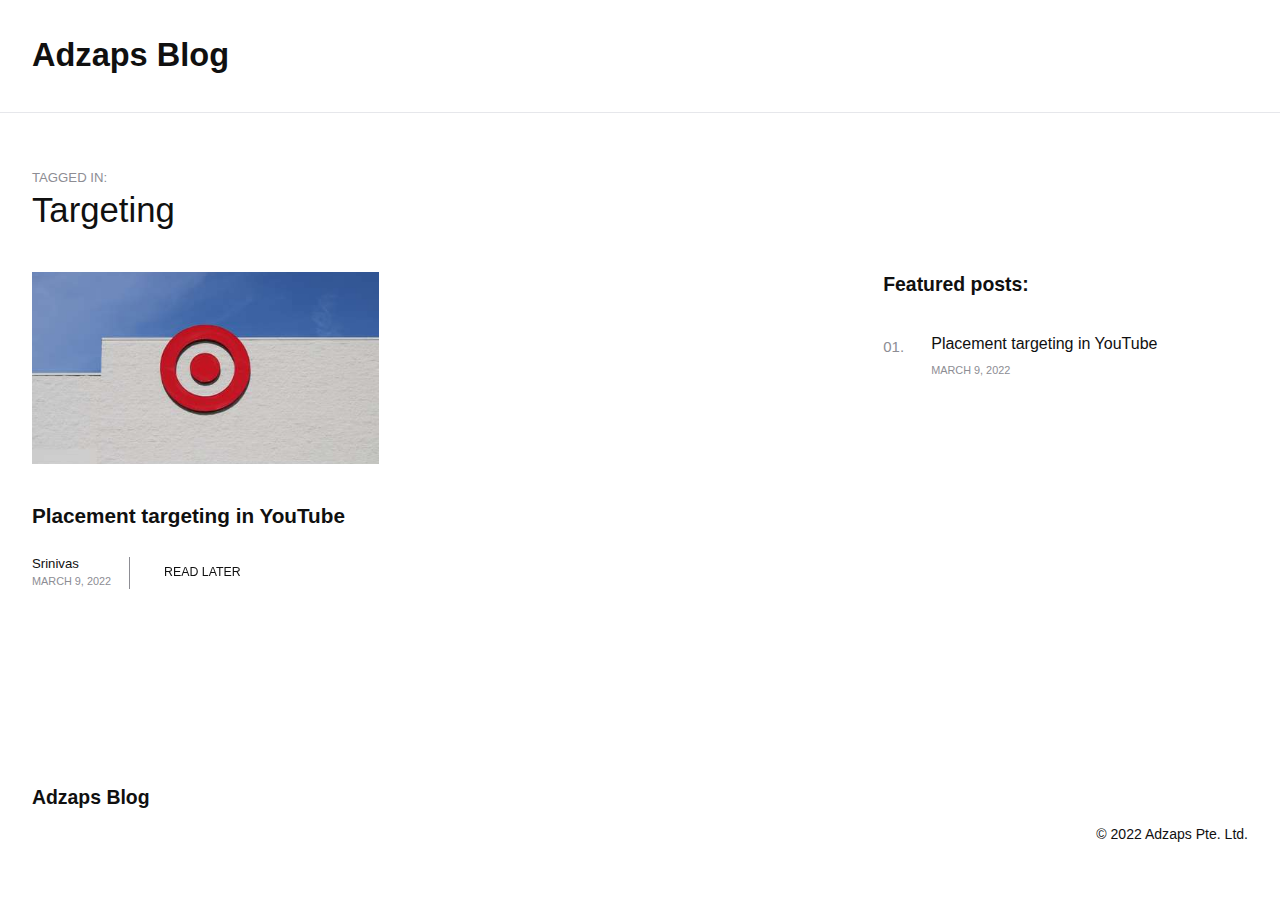
<file: tags/targeting/index.html>
<!DOCTYPE html><html lang="en" data-theme="light"><head><meta charset="utf-8"><meta http-equiv="X-UA-Compatible" content="IE=edge"><meta name="viewport" content="width=device-width,initial-scale=1"><title>Tag: targeting - Adzaps Blog</title><meta name="robots" content="noindex, follow"><meta name="generator" content="Publii Open-Source CMS for Static Site"><meta property="og:title" content="targeting"><meta property="og:site_name" content="Adzaps Blog"><meta property="og:description" content=""><meta property="og:url" content="https://sri-adzaps.github.io/gh-pages/tags/targeting/"><meta property="og:type" content="website"><meta name="twitter:card" content="summary_large_image"><meta name="twitter:site" content="@getadzaps"><meta name="twitter:title" content="targeting"><meta name="twitter:description" content=""><link rel="alternate" type="application/atom+xml" href="https://sri-adzaps.github.io/gh-pages/feed.xml"><link rel="alternate" type="application/json" href="https://sri-adzaps.github.io/gh-pages/feed.json"><link rel="shortcut icon" href="https://sri-adzaps.github.io/gh-pages/media/website/adzaps-logo.png" type="image/png"><link rel="preconnect" href="https://fonts.gstatic.com/" crossorigin><style>:root{--primary-font:-apple-system,BlinkMacSystemFont,"Segoe UI",Roboto,Oxygen,Ubuntu,Cantarell,"Fira Sans","Droid Sans","Helvetica Neue",Arial,sans-serif,"Apple Color Emoji","Segoe UI Emoji","Segoe UI Symbol";--secondary-font:-apple-system,BlinkMacSystemFont,"Segoe UI",Roboto,Oxygen,Ubuntu,Cantarell,"Fira Sans","Droid Sans","Helvetica Neue",Arial,sans-serif,"Apple Color Emoji","Segoe UI Emoji","Segoe UI Symbol"}</style><link rel="stylesheet" href="https://sri-adzaps.github.io/gh-pages/assets/css/style.css?v=0635961e574b6fa77258fc3be62edd8b"><script type="application/ld+json">{"@context":"http://schema.org","@type":"Organization","name":"Adzaps Blog","url":"https://sri-adzaps.github.io/gh-pages/","sameAs":["https://www.facebook.com/getadzaps","https://twitter.com/getadzaps","https://instagram.com/getadzaps"]}</script><script src="https://sri-adzaps.github.io/gh-pages/assets/js/ls.parent-fit.min.js?v=1c78585e2a70398fe95085061942fd37"></script><script async src="https://sri-adzaps.github.io/gh-pages/assets/js/lazysizes.min.js?v=c7552affa0e5c6badad03286730a82bb"></script></head><body><header class="header header--separator" id="js-header"><div class="wrapper"><a class="logo" href="https://sri-adzaps.github.io/gh-pages/">Adzaps Blog</a></div></header><main><div class="section s-b-4 page tag-page"><div class="wrapper"><div class="page__title"><span>Tagged in:</span><h1 class="h2">targeting</h1></div><div class="feed__inner is-sidebar"><div class="feed__container feed__container--2col"><div class="feed__item"><a href="https://sri-adzaps.github.io/gh-pages/what-is-placement-targeting-in-youtube/" class="feed__image"><img class="lazyload" data-src="https://sri-adzaps.github.io/gh-pages/media/posts/1/daniel-odonnell-lLNiyrMq0Mg-unsplash.jpg" data-srcset="https://sri-adzaps.github.io/gh-pages/media/posts/1/responsive/daniel-odonnell-lLNiyrMq0Mg-unsplash-xs.jpg 300w ,https://sri-adzaps.github.io/gh-pages/media/posts/1/responsive/daniel-odonnell-lLNiyrMq0Mg-unsplash-sm.jpg 480w ,https://sri-adzaps.github.io/gh-pages/media/posts/1/responsive/daniel-odonnell-lLNiyrMq0Mg-unsplash-md.jpg 768w" data-aspectratio="1.5" data-sizes="auto" height="4000" width="6000" alt=""></a><div class="feed__text"><h3 class="h5"><a href="https://sri-adzaps.github.io/gh-pages/what-is-placement-targeting-in-youtube/" class="invert">Placement targeting in YouTube </a></h3><div class="feed__info"><div><a href="https://sri-adzaps.github.io/gh-pages/authors/srinivas/" class="feed__author invert" rel="author">Srinivas</a> <time datetime="2022-03-09T00:07" class="feed__date">March 9, 2022</time></div><a href="https://getpocket.com/save?url=https%3A%2F%2Fsri-adzaps.github.io%2Fgh-pages%2Fwhat-is-placement-targeting-in-youtube%2F&title=Placement%20targeting%20in%20YouTube%C2%A0" class="btn btn--clean js-share"><svg class="icon" role="presentation" focusable="false" height="12" width="8"><use xlink:href="https://sri-adzaps.github.io/gh-pages/assets/svg/svg-map.svg#readlater"/></svg> Read later</a></div></div></div></div><div class="latest__sidebar sidebar"><div class="sidebar__item featured-posts"><h2 class="h6 sidebar__item-title">Featured posts:</h2><ol class="featured-posts__list"><li><h3><a href="https://sri-adzaps.github.io/gh-pages/what-is-placement-targeting-in-youtube/" class="invert">Placement targeting in YouTube </a></h3><time datetime="2022-03-09T00:07" class="feed__date">March 9, 2022</time></li></ol></div></div></div></div></div></main><footer class="footer s-t-2 s-b-2"><div class="wrapper footer__inner"><a class="footer__logo" href="https://sri-adzaps.github.io/gh-pages/">Adzaps Blog</a><div class="footer__social"><a href="https://www.facebook.com/getadzaps" aria-label="Facebook" target="_blank"><svg><use xlink:href="https://sri-adzaps.github.io/gh-pages/assets/svg/svg-map.svg#facebook"/></svg> </a><a href="https://twitter.com/getadzaps" aria-label="Twitter" target="_blank"><svg><use xlink:href="https://sri-adzaps.github.io/gh-pages/assets/svg/svg-map.svg#twitter"/></svg> </a><a href="https://instagram.com/getadzaps" aria-label="Instagram" target="_blank"><svg><use xlink:href="https://sri-adzaps.github.io/gh-pages/assets/svg/svg-map.svg#instagram"/></svg></a></div><div class="footer__copy">&copy; 2022 Adzaps Pte. Ltd.</div></div><button class="footer__bttop js-footer__bttop"><svg aria-hidden="true"><use xlink:href="https://sri-adzaps.github.io/gh-pages/assets/svg/svg-map.svg#toparrow"/></svg></button></footer><script defer="defer" src="https://sri-adzaps.github.io/gh-pages/assets/js/scripts.min.js?v=6bf8b3435c2c4dcb3b9abe5144d8dbd7"></script><script>var lazyFeaturedImage = function lazyFeaturedImage() {
         var lazyFeaturedImageImages = document.querySelectorAll('.hero__image-img');

         for (var i = 0; i < lazyFeaturedImageImages.length; i++) {
            var lazyFeaturedImageImg = lazyFeaturedImageImages[i];

            lazyFeaturedImageImg.addEventListener('lazyloaded', function (e) {
               var featuredImage = e.target.parentNode;
               featuredImage.classList.add('hero__image--overlay');
            });
         }
      }
      lazyFeaturedImage();</script></body></html>
</file>
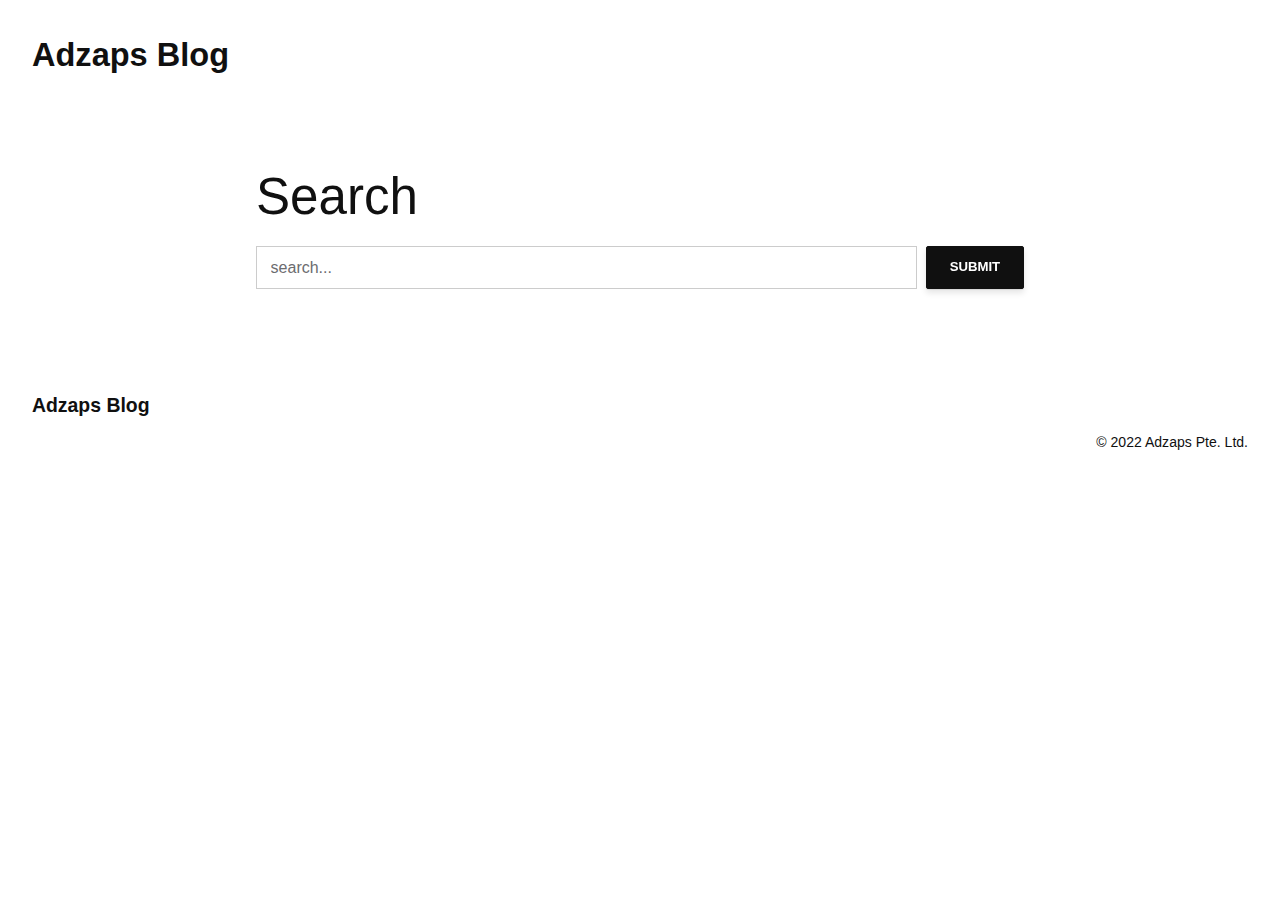
<file: search.html>
<!DOCTYPE html><html lang="en" data-theme="light"><head><meta charset="utf-8"><meta http-equiv="X-UA-Compatible" content="IE=edge"><meta name="viewport" content="width=device-width,initial-scale=1"><title>Search - Adzaps Blog</title><meta name="robots" content="noindex, follow"><meta name="generator" content="Publii Open-Source CMS for Static Site"><meta property="og:title" content="Adzaps Blog"><meta property="og:site_name" content="Adzaps Blog"><meta property="og:description" content=""><meta property="og:url" content="https://sri-adzaps.github.io/gh-pages/"><meta property="og:type" content="website"><meta name="twitter:card" content="summary_large_image"><meta name="twitter:site" content="@getadzaps"><meta name="twitter:title" content="Adzaps Blog"><meta name="twitter:description" content=""><link rel="alternate" type="application/atom+xml" href="https://sri-adzaps.github.io/gh-pages/feed.xml"><link rel="alternate" type="application/json" href="https://sri-adzaps.github.io/gh-pages/feed.json"><link rel="shortcut icon" href="https://sri-adzaps.github.io/gh-pages/media/website/adzaps-logo.png" type="image/png"><link rel="preconnect" href="https://fonts.gstatic.com/" crossorigin><style>:root{--primary-font:-apple-system,BlinkMacSystemFont,"Segoe UI",Roboto,Oxygen,Ubuntu,Cantarell,"Fira Sans","Droid Sans","Helvetica Neue",Arial,sans-serif,"Apple Color Emoji","Segoe UI Emoji","Segoe UI Symbol";--secondary-font:-apple-system,BlinkMacSystemFont,"Segoe UI",Roboto,Oxygen,Ubuntu,Cantarell,"Fira Sans","Droid Sans","Helvetica Neue",Arial,sans-serif,"Apple Color Emoji","Segoe UI Emoji","Segoe UI Symbol"}</style><link rel="stylesheet" href="https://sri-adzaps.github.io/gh-pages/assets/css/style.css?v=0635961e574b6fa77258fc3be62edd8b"><script type="application/ld+json">{"@context":"http://schema.org","@type":"Organization","name":"Adzaps Blog","url":"https://sri-adzaps.github.io/gh-pages/","sameAs":["https://www.facebook.com/getadzaps","https://twitter.com/getadzaps","https://instagram.com/getadzaps"]}</script><script src="https://sri-adzaps.github.io/gh-pages/assets/js/ls.parent-fit.min.js?v=1c78585e2a70398fe95085061942fd37"></script><script async src="https://sri-adzaps.github.io/gh-pages/assets/js/lazysizes.min.js?v=c7552affa0e5c6badad03286730a82bb"></script></head><body><header class="header" id="js-header"><div class="wrapper"><a class="logo" href="https://sri-adzaps.github.io/gh-pages/">Adzaps Blog</a></div></header><div class="main false"><div class="wrapper"><article class="page false search-page"><div class="post__inner"><header class="post__header"><h1 class="post__title">Search</h1><form action="https://sri-adzaps.github.io/gh-pages/search.html" class="search-page__form"><input type="search" name="q" placeholder="search..." class="search-page__input"> <button type="submit">Submit</button></form></header><script>(function () {
                  var cx = '';
                  var gcse = document.createElement('script');
                  gcse.type  = 'text/javascript';
                  gcse.async = true;
                  gcse.src   = 'https://cse.google.com/cse.js?cx=' + cx;
                  var s = document.getElementsByTagName('script')[0];
                  s
                     .parentNode
                     .insertBefore(gcse, s);
               })();</script><gcse:searchresults-only></gcse:searchresults-only></div></article></div></div><footer class="footer s-t-2 s-b-2"><div class="wrapper footer__inner"><a class="footer__logo" href="https://sri-adzaps.github.io/gh-pages/">Adzaps Blog</a><div class="footer__social"><a href="https://www.facebook.com/getadzaps" aria-label="Facebook" target="_blank"><svg><use xlink:href="https://sri-adzaps.github.io/gh-pages/assets/svg/svg-map.svg#facebook"/></svg> </a><a href="https://twitter.com/getadzaps" aria-label="Twitter" target="_blank"><svg><use xlink:href="https://sri-adzaps.github.io/gh-pages/assets/svg/svg-map.svg#twitter"/></svg> </a><a href="https://instagram.com/getadzaps" aria-label="Instagram" target="_blank"><svg><use xlink:href="https://sri-adzaps.github.io/gh-pages/assets/svg/svg-map.svg#instagram"/></svg></a></div><div class="footer__copy">&copy; 2022 Adzaps Pte. Ltd.</div></div><button class="footer__bttop js-footer__bttop"><svg aria-hidden="true"><use xlink:href="https://sri-adzaps.github.io/gh-pages/assets/svg/svg-map.svg#toparrow"/></svg></button></footer><script defer="defer" src="https://sri-adzaps.github.io/gh-pages/assets/js/scripts.min.js?v=6bf8b3435c2c4dcb3b9abe5144d8dbd7"></script><script>var lazyFeaturedImage = function lazyFeaturedImage() {
         var lazyFeaturedImageImages = document.querySelectorAll('.hero__image-img');

         for (var i = 0; i < lazyFeaturedImageImages.length; i++) {
            var lazyFeaturedImageImg = lazyFeaturedImageImages[i];

            lazyFeaturedImageImg.addEventListener('lazyloaded', function (e) {
               var featuredImage = e.target.parentNode;
               featuredImage.classList.add('hero__image--overlay');
            });
         }
      }
      lazyFeaturedImage();</script></body></html>
</file>
